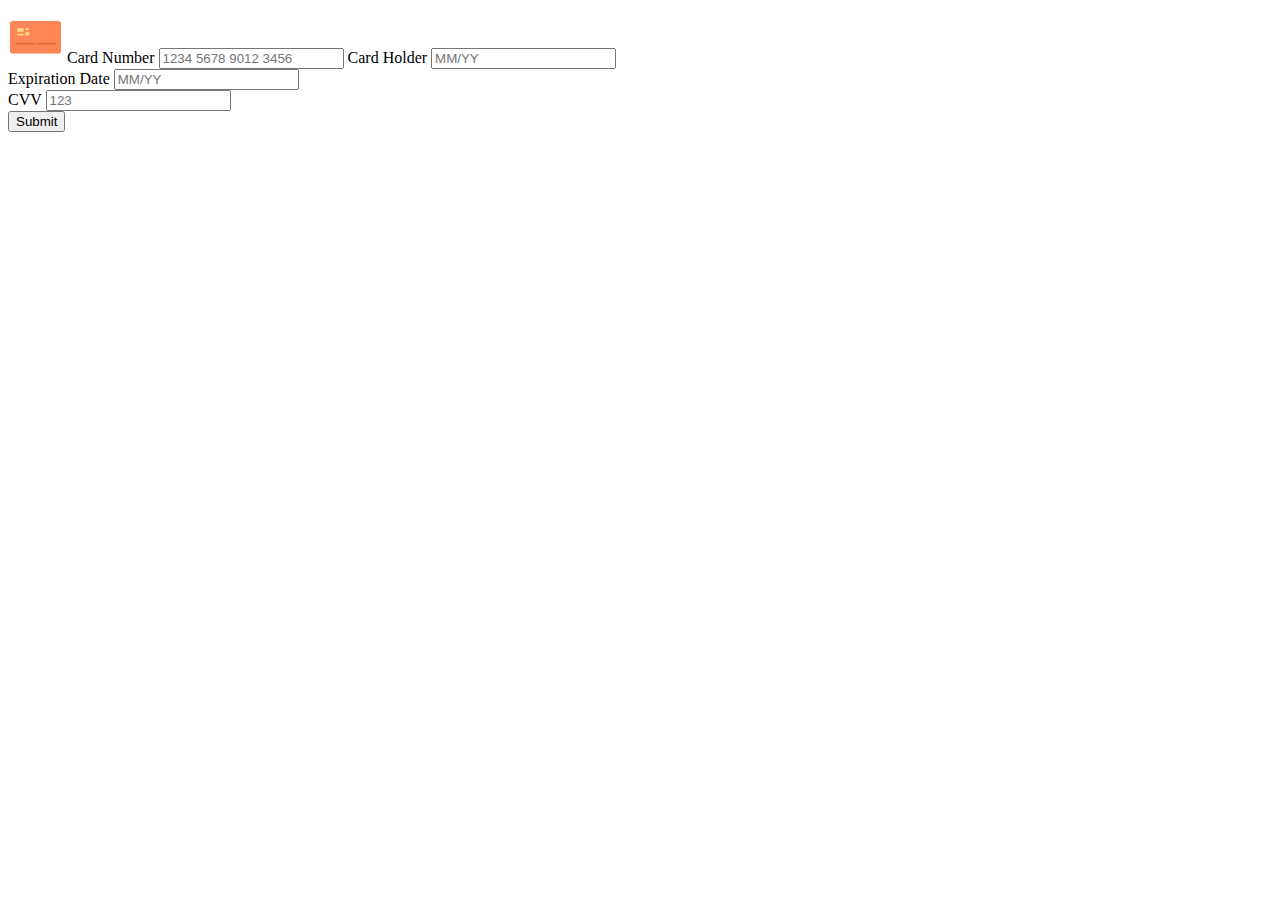
<file: creditcard form/index.html>
<!DOCTYPE html>
<html lang="en">
<head>
    <meta charset="UTF-8">
    <meta name="viewport" content="width=device-width, initial-scale=1.0">
    <title>Credit Card Form</title>
    <link rel="styleshhet" href="creditcard.css">
    <link rel="icon" href="creditcard.png">
    <link rel="icon" type="image/png" href="favicon.png"/>
    </head>
<body>
  <main class="form--container">
    <form class="credit-card-form">
        <div class="card front">
            <img
            class="card-image"
            src="[data-uri]"
            alt="Card Image"
            height="55px"
            />
            <label for="card-number">Card Number</label>
            <input id="card-number" type="text" maxlength="16" placeholder="1234 5678 9012 3456" required>

            <label for="card-holder">Card Holder</label>
            <input id="card-holder" type="text" placeholder="MM/YY" required>
            </div>
            
            <label for="exp-date">Expiration Date</label>
            <input id="exp-date" type="text" placeholder="MM/YY" required/>
            </div>

            <div class="card back">
                <label for="cvv">CVV</label>
                <input id="cvv" type="text" maxlength="4" placeholder="123" required>
            </div>
            
            
            <button type="submit">Submit</button>
    </form>
  </main>  
</body>
</html>
</file>
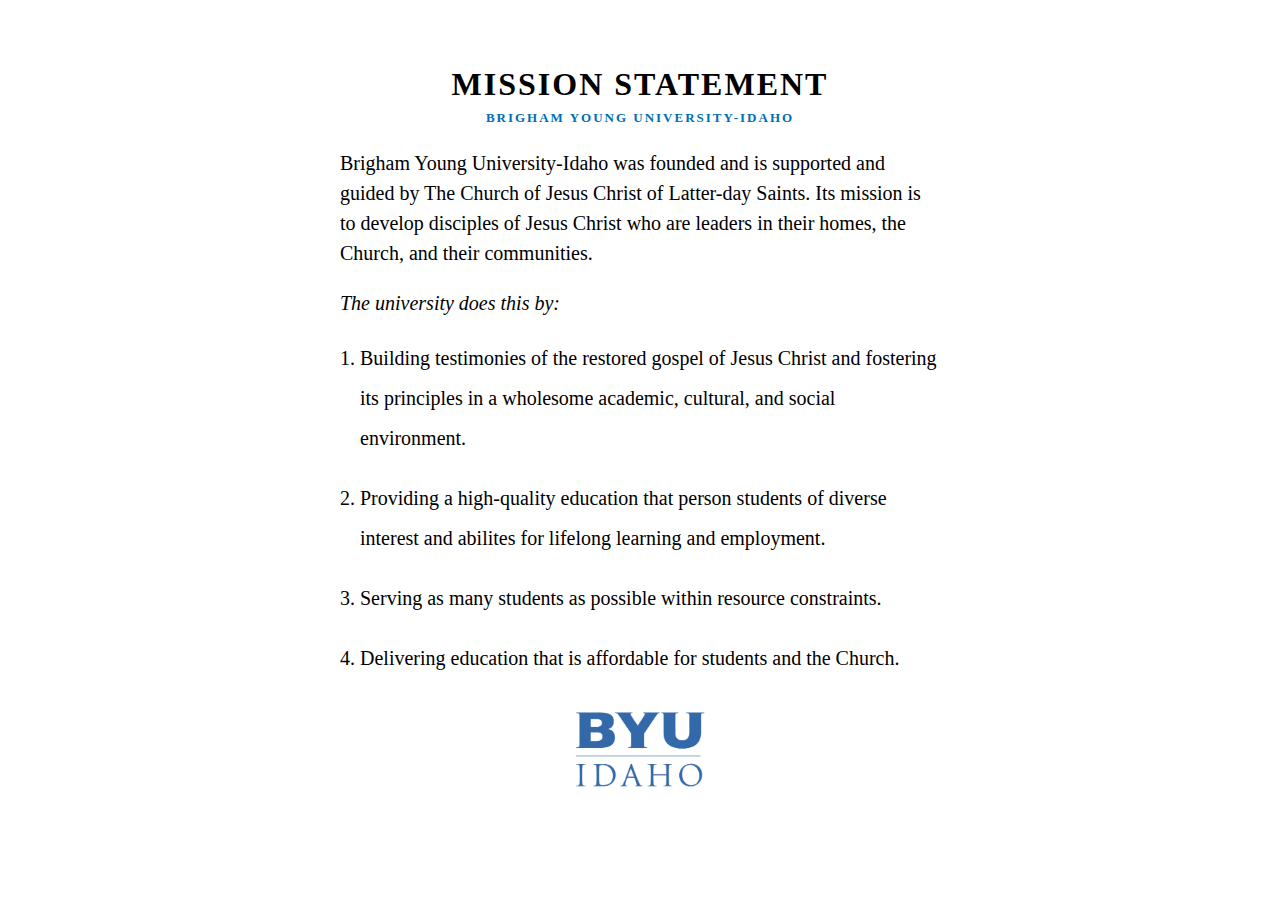
<file: mission/index.html>
<!DOCTYPE html>
<html lang="en">
<head>
    <meta charset="UTF-8">
    <meta name="viewport" content="width=device-width, initial-scale=1.0">
    <title>BYUI Mission Statement</title>
    <link rel="stylesheet" href="mission.css"/>
</head>
<body>
    <div class="content">
        <header class="title">
            <h1>Mission Statement</h1>
            <h2>Brigham Young University-Idaho</h2>
        </header>
        <main>
            <p>Brigham Young University-Idaho was founded and is supported and guided
                by The Church of Jesus Christ of Latter-day Saints. Its mission is to
                develop disciples of Jesus Christ who are leaders in their homes, the 
                Church, and their communities.
            </p>
            <p><em> The university does this by:</em></p>
           <ol class="this-list">
            <li>
                Building testimonies of the restored gospel of Jesus Christ and 
                fostering its principles in a wholesome academic, cultural, and
                social environment.
            </li>
            <li>
                Providing a high-quality education that person students of diverse
                interest and abilites for lifelong learning and employment.
            </li>
            <li>
                Serving as many students as possible within resource constraints.
            </li>
            <li>
                Delivering education that is affordable for students and the Church.
            </li>
           </ol>
        </main>
        <footer>
            <img src="byui-logo_blue.webp" alt="BYUI logo" class="logo" />
        </footer>
    </div>
</body>
</html>
</file>
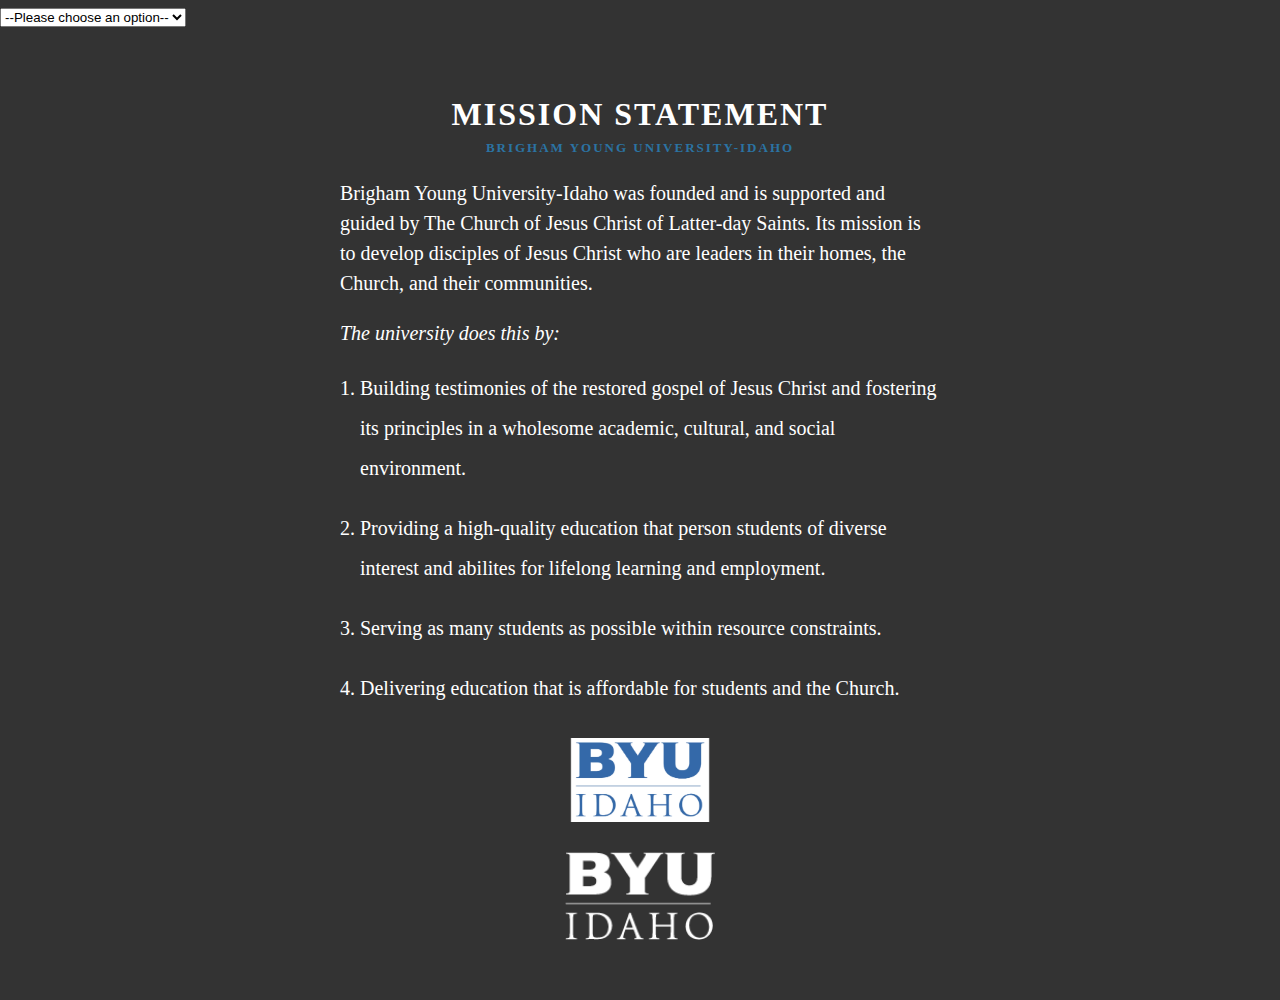
<file: mission_statement/index.html>
<!DOCTYPE html>
<html lang="en">
<head>
    <meta charset="UTF-8">
    <meta name="viewport" content="width=device-width, initial-scale=1.0">
    <title>BYUI Mission Statement</title>
    <link rel="stylesheet" href="mission.css"/>
    <script> src= "mission.js"</script>
</head>
<body>
    <div class="dark"></div>
    <select name="theme" id="themeSelector">
        <option value="">--Please choose an option--</option>
        <option value="light">Light</option>
        <option value="dark">Dark</option>
    </select>
  
    <div class="content">
        <header class="title">
            <h1>Mission Statement</h1>
            <h2>Brigham Young University-Idaho</h2>
        </header>
        <main>
            <p>Brigham Young University-Idaho was founded and is supported and guided
                by The Church of Jesus Christ of Latter-day Saints. Its mission is to
                develop disciples of Jesus Christ who are leaders in their homes, the 
                Church, and their communities.
            </p>
            <p><em> The university does this by:</em></p>
           <ol class="this-list">
            <li>
                Building testimonies of the restored gospel of Jesus Christ and 
                fostering its principles in a wholesome academic, cultural, and
                social environment.
            </li>
            <li>
                Providing a high-quality education that person students of diverse
                interest and abilites for lifelong learning and employment.
            </li>
            <li>
                Serving as many students as possible within resource constraints.
            </li>
            <li>
                Delivering education that is affordable for students and the Church.
            </li>
           </ol>
        </main>
        <footer>
            <img src="byui-logo_blue.webp" alt="BYUI logo" class="logo" />
            <img id="logo" src="byui-logo_white.png" alt="BYUI white logo" class="logo">
        </footer>
    </div>
</body>
</html>
</file>
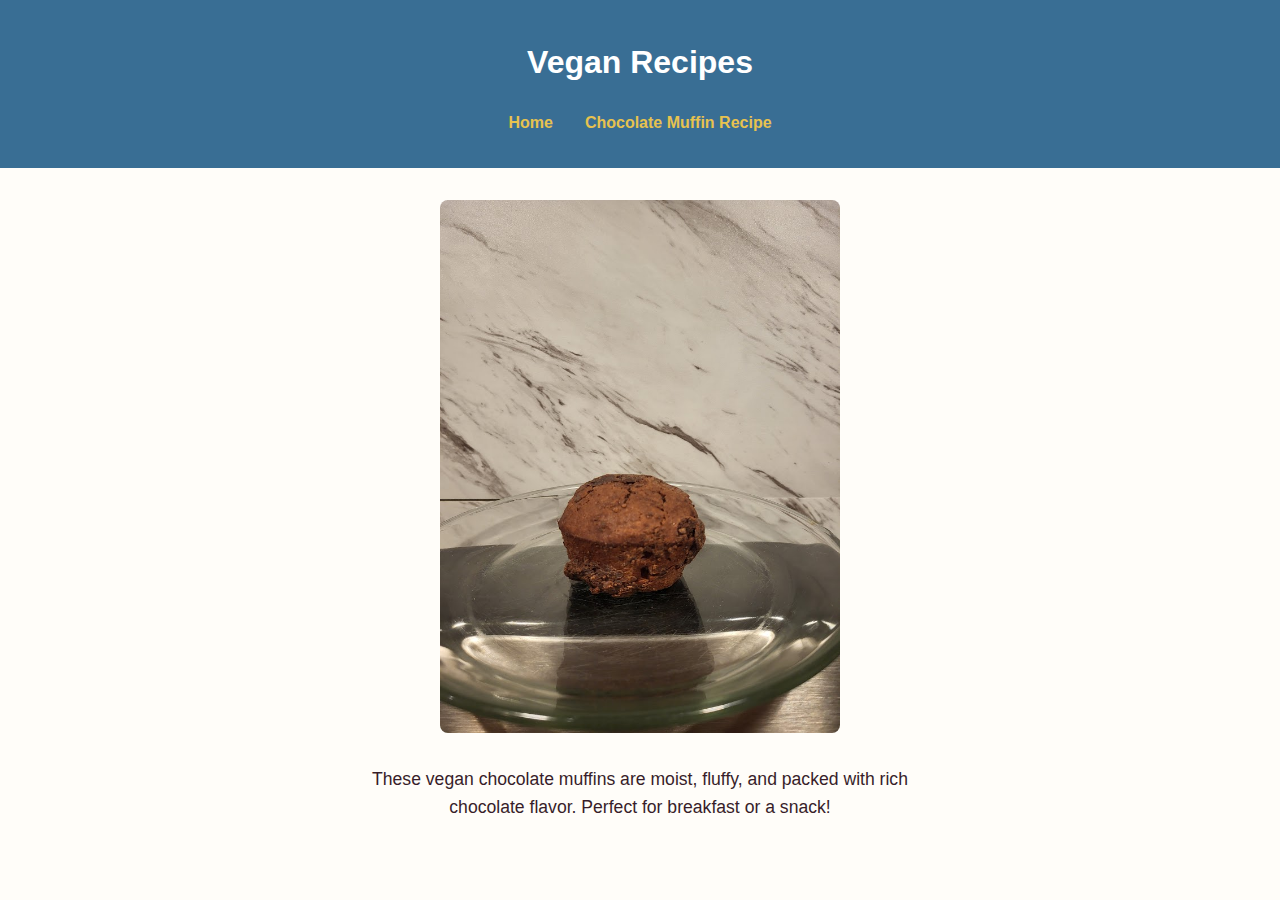
<file: personalsite/index.html>
<!DOCTYPE html>
<html lang="en">
<head>
    <meta charset="UTF-8">
    <meta name="viewport" content="width=device-width, initial-scale=1.0">
    <title>Vegan Chocolate Muffins</title>
    <link rel="stylesheet" href="chocmuffin.css"/>
</head>
<body>
    <header>
        <h1> Vegan Recipes</h1>
        <nav>
            <ul>
                <li><a href="index.html">Home</a></li>
                <li><a href="muffins.html"> Chocolate Muffin Recipe</a></li>
          
            </ul>
        </nav>
    </header>
    <main>
        <img src="muffin.jpg" alt="Vegan Chocolate Muffins" class="main-image">
        <p class="description">
            These vegan chocolate muffins are moist, fluffy, and packed with rich chocolate flavor. Perfect for breakfast or a snack!
        </p>
    </main>
</body>
</html>
</file>
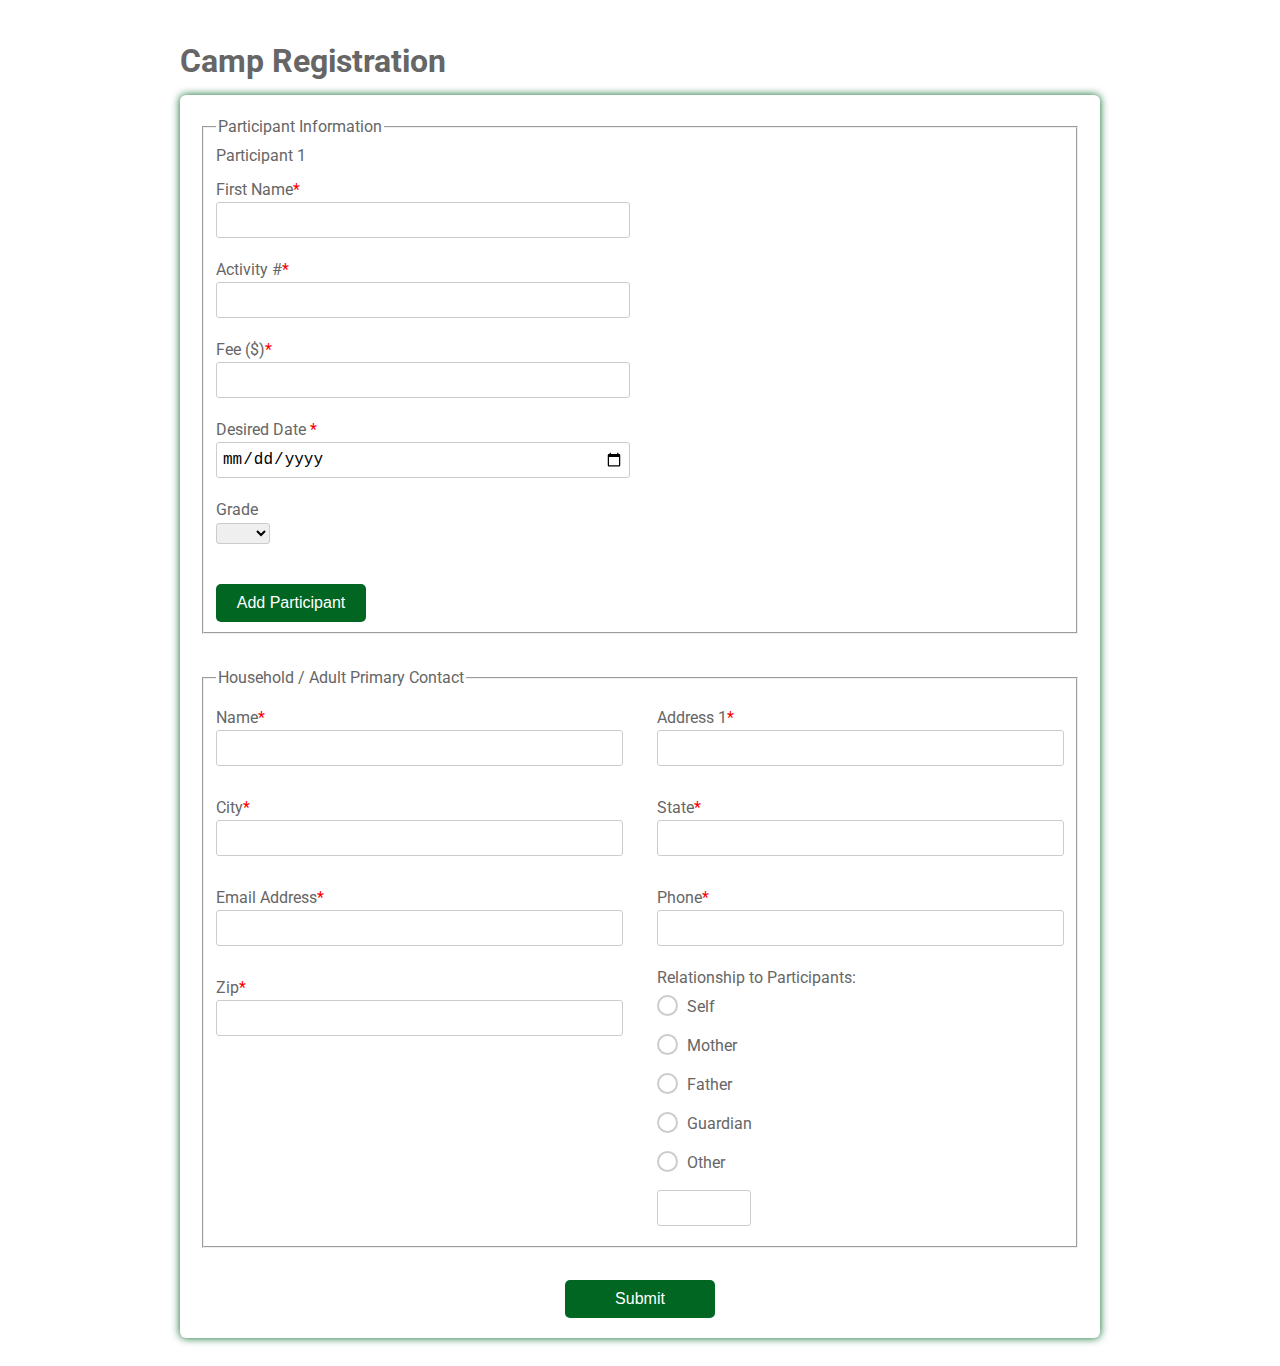
<file: register/index.html>
<!DOCTYPE html>
<html>
  <!-- Example based off of https://www.w3docs.com/learn-html/html-form-templates.html -->
  <head>
    <title>Camp Registration</title>
    <link
      href="https://fonts.googleapis.com/css?family=Roboto:300,400,500,700"
      rel="stylesheet"
    />
    <link rel="stylesheet" href="register.css" />
    <script src="register.js" defer></script>
  </head>
  <body>
    <div class="testbox">
      <h1>Camp Registration</h1>
      <form>
        <fieldset class="participants">
          <legend>Participant Information</legend>
          <section class="participant1">
            <p>Participant 1</p>
            <div class="item">
              <label for="fname"> First Name<span>*</span></label>
              <input id="fname" type="text" name="fname" value="" required />
            </div>
            <div class="item activities">
              <label for="activity">Activity #<span>*</span></label>
              <input id="activity" type="text" name="activity" />
            </div>
            <div class="item">
              <label for="fee">Fee ($)<span>*</span></label>
              <input id="fee" type="number" name="fee" />
            </div>
            <div class="item">
              <label for="date">Desired Date <span>*</span></label>
              <input id="date" type="date" name="date" />
            </div>
            <div class="item">
              <p>Grade</p>
              <select>
                <option selected value="" disabled selected></option>
                <option value="1">1st</option>
                <option value="2">2nd</option>
                <option value="3">3rd</option>
                <option value="4">4th</option>
                <option value="5">5th</option>
                <option value="6">6th</option>
                <option value="7">7th</option>
                <option value="8">8th</option>
                <option value="9">9th</option>
                <option value="10">10th</option>
                <option value="11">11th</option>
                <option value="12">12th</option>
              </select>
            </div>
          </section>
          <button type="button" id="add">Add Participant</button>
        </fieldset>

        <fieldset>
          <legend>Household / Adult Primary Contact</legend>
          <div class="columns">
            <div class="item">
              <label for="adult_name">Name<span>*</span></label>
              <input id="adult_name" type="text" name="adult_name" />
            </div>

            <div class="item">
              <label for="address1">Address 1<span>*</span></label>
              <input id="address1" type="text" name="address1" />
            </div>

            <div class="item">
              <label for="city">City<span>*</span></label>
              <input id="city" type="text" name="city" />
            </div>
            <div class="item">
              <label for="state">State<span>*</span></label>
              <input id="state" type="text" name="state" />
            </div>
            <div class="item">
              <label for="eaddress">Email Address<span>*</span></label>
              <input id="eaddress" type="text" name="eaddress" />
            </div>
            <div class="item">
              <label for="phone">Phone<span>*</span></label>
              <input id="phone" type="tel" name="phone" />
            </div>
            <div class="item">
              <label for="zip">Zip<span>*</span></label>
              <input id="zip" type="text" name="zip" />
            </div>

            <div class="question">
              <label>Relationship to Participants:</label>
              <div class="question-answer">
                <div>
                  <input
                    type="radio"
                    value="self"
                    id="radio_3"
                    name="relationship"
                  />
                  <label for="radio_3" class="radio"><span>Self</span></label>
                </div>
                <div>
                  <input
                    type="radio"
                    value="mother"
                    id="radio_4"
                    name="relationship"
                  />
                  <label for="radio_4" class="radio"><span>Mother</span></label>
                </div>
                <div>
                  <input
                    type="radio"
                    value="father"
                    id="radio_5"
                    name="relationship"
                  />
                  <label for="radio_5" class="radio"><span>Father</span></label>
                </div>
                <div>
                  <input
                    type="radio"
                    value="guardian"
                    id="radio_6"
                    name="relationship"
                  />
                  <label for="radio_6" class="radio"
                    ><span>Guardian</span></label
                  >
                </div>
                <div>
                  <input
                    type="radio"
                    value="other"
                    id="radio_7"
                    name="relationship"
                  />
                  <label for="radio_7" class="radio"><span>Other</span></label>
                  <input type="text" />
                </div>
              </div>
            </div>
          </div>
        </fieldset>
        <div class="btn-block">
          <button type="submit" id="submitButton">Submit</button>
        </div>
      </form>
      <section id="summary"></section>
    </div>
  </body>
</html>
</file>
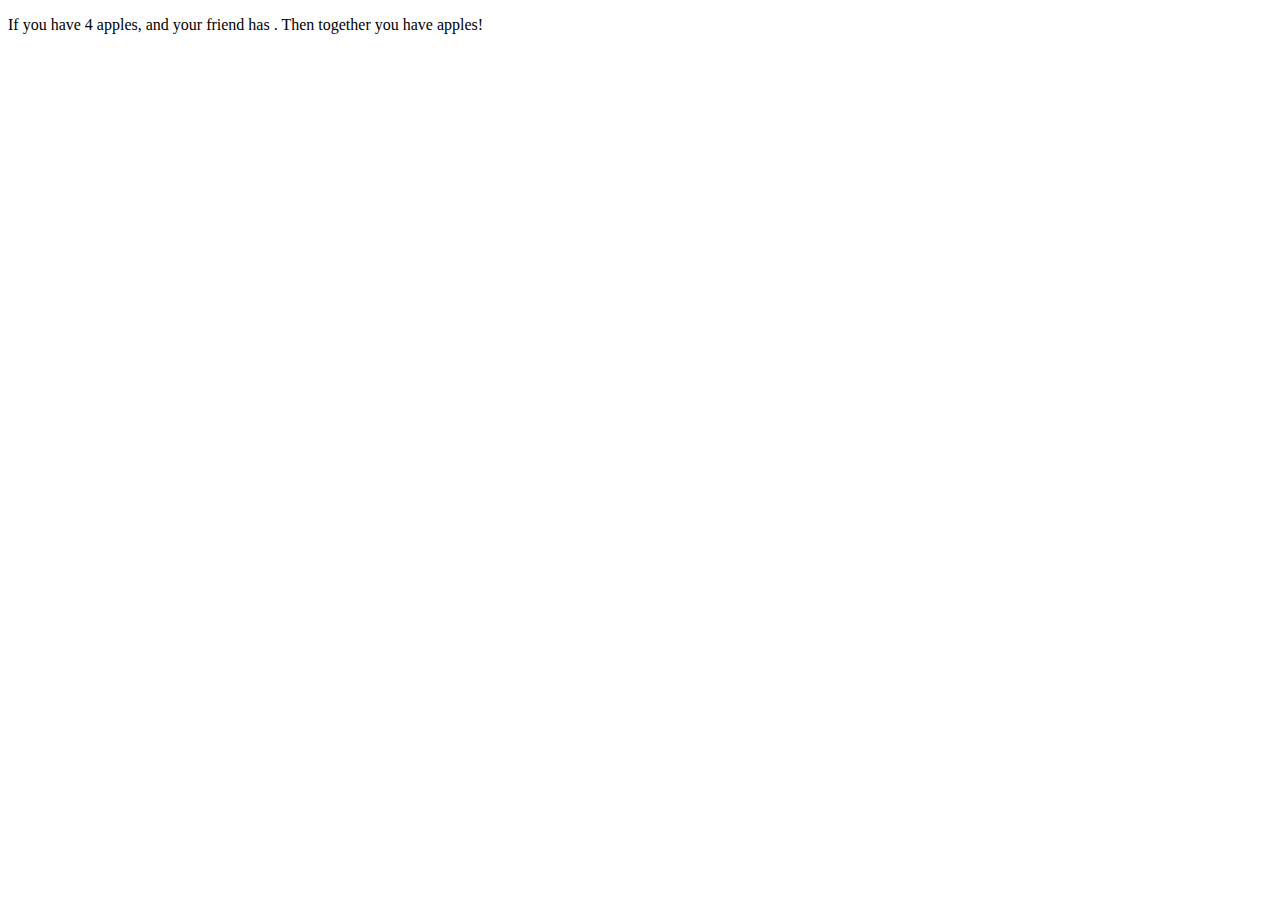
<file: sweetpea.html>
<!DOCTYPE html>
<html lang="en">
<head>
    <meta charset="UTF-8">
    <meta name="viewport" content="width=device-width, initial-scale=1.0">
    <title>SweetPea solution</title>
    <script src="sweetpea.js" defer></script>
</head>
<body>
<p> 
    If you have <span id="myAppleElement"></span> apples, and your friend has
    <span id="friendAppleElemnt"></span>. Then together you have
    <span id="totalApplesElemeent"></span> apples!
</p>    
</body>
</html>
</file>
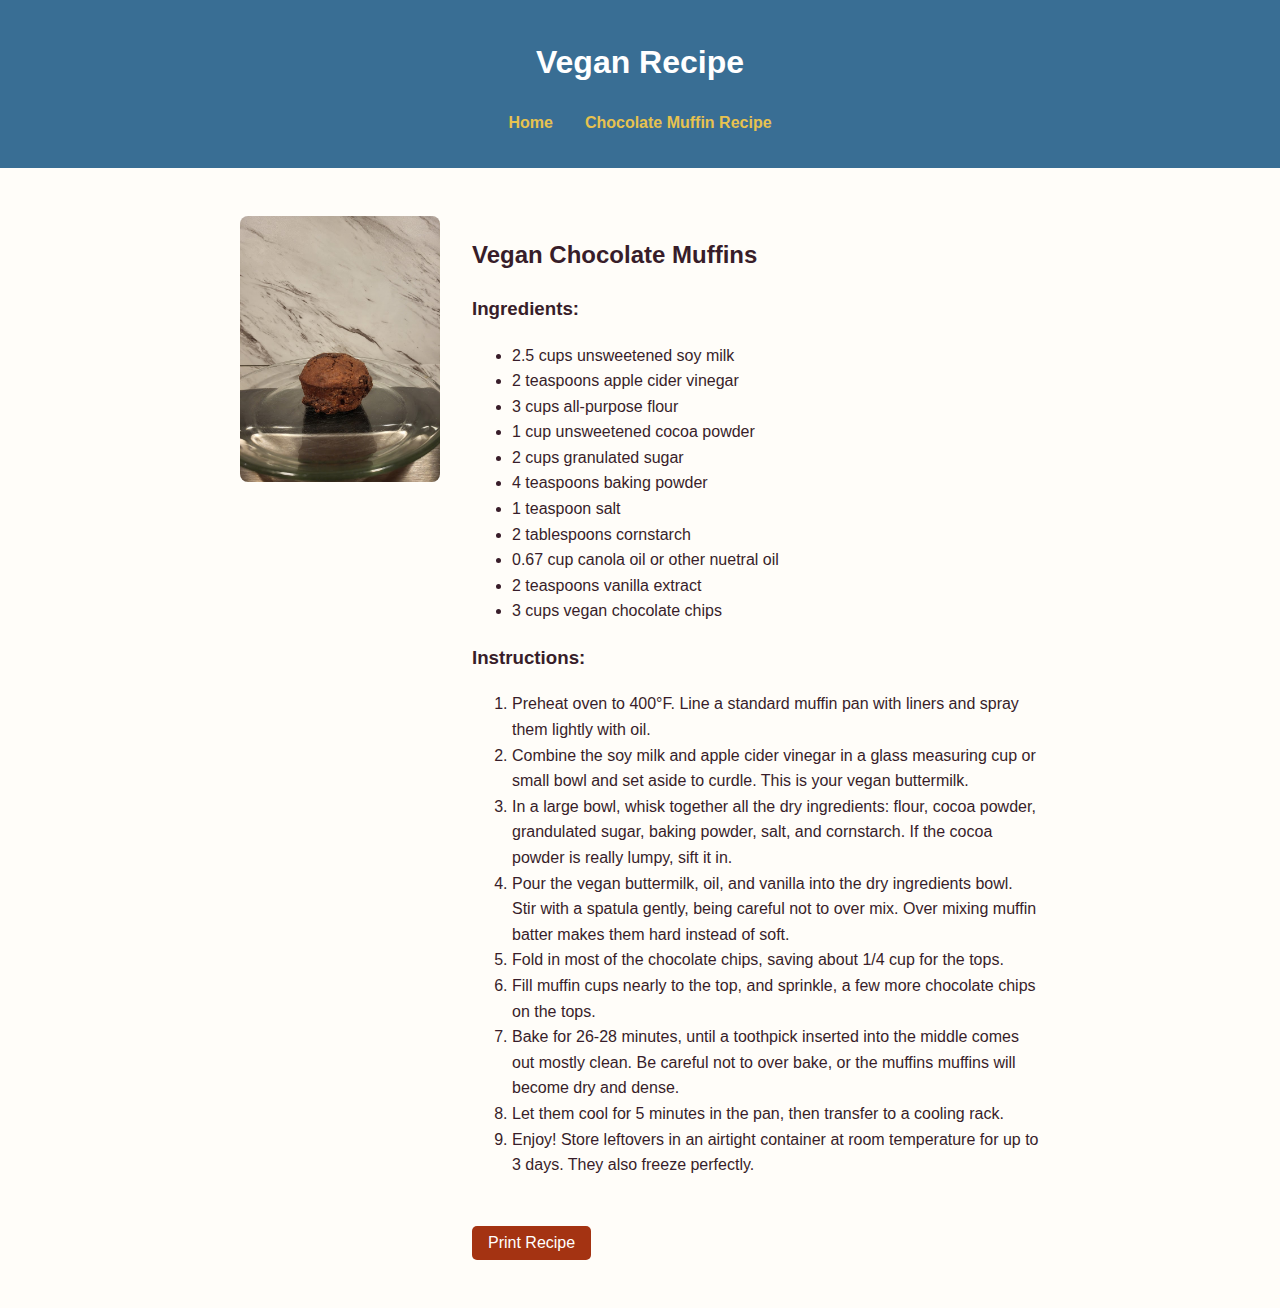
<file: personalsite/muffins.html>
<!DOCTYPE html>
<html lang="en">
<head>
    <meta charset="UTF-8">
    <meta name="viewport" content="width=device-width, initial-scale=1.0">
    <title>Vegan Chocolate Muffins</title>
    <link rel="stylesheet" href="chocmuffin.css"/>
</head>
<body>
   <header>
    <h1>Vegan Recipe</h1>
    <nav>
        <ul>
            <li><a href="index.html">Home</a></li>
            <li><a href="muffin.html">Chocolate Muffin Recipe</a></li>
        </ul>
    </nav>
   </header> 
   <main id="recipe-container" class="recipe-page">
        <!--JavaScript will inject recipe content here-->
    </main>
    <script src="muffin.js"></script>
</body>
</html>
</file>
<file: mission/mission.css>
body{
    font-family: "Times New Roman",  Times, serif;
    font-size: 20px;
    line-height: 1.5;
    margin: 0;
    padding: 0;
}

.content{
    max-width: 600px;
    margin: 40px auto;
    padding: 20px;
    text-align: left;
}

.title h1,
.title h2 {
    text-transform: uppercase;
    letter-spacing: 2px;
    margin: 0;
    text-align: center;
}

.title h1{
    color:black;
    font-size: xx-large;
}

.title,h2{
    color: #006EB6;
    margin-bottom: 15px;
    font-size: small;
}

.this-list{
    text-align: left;
    padding-left: 20px;
    margin-top: 10px;
}

.this-list{
    margin-bottom: 20px;
}

.this-list li{
    line-height: 2;
    margin-bottom: 20px;
}

.logo{
    width: 150px;
    display: block;
    margin: 30px auto 0;
}
</file>
<file: mission_statement/mission.css>
body{
    font-family: "Times New Roman",  Times, serif;
    font-size: 20px;
    line-height: 1.5;
    margin: 0;
    padding: 0;
    background-color: #333;
    
}
.dark h2{
    color:#2b73a3;
}
.content{
    max-width: 600px;
    margin: 40px auto;
    padding: 20px;
    text-align: left;
    color:white;
}

.title h1,
.title h2 {
    text-transform: uppercase;
    letter-spacing: 2px;
    margin: 0;
    text-align: center;
}

.title h1{
    color:White;
    font-size: xx-large;
}

.title,h2{
    color: #2b73a3;
    margin-bottom: 15px;
    font-size: small;
}

.this-list{
    text-align: left;
    padding-left: 20px;
    margin-top: 10px;
    color: white;
}

.this-list{
    margin-bottom: 20px;
    color:white;
}

.this-list li{
    line-height: 2;
    margin-bottom: 20px;
}

.logo{
    width: 150px;
    display: block;
    margin: 30px auto 0;
}
</file>
<file: personalsite/chocmuffin.css>
body {
    font-family: Arial, sans-serif;
    margin: 0;
    padding: 0;
    line-height: 1.6;
    background-color: #fffdf9;
    color: #381D2A; /*Accent 2 - readable dark plum*/
}

/*Header */
header {
    background-color: #396E94; /*Primary */
    color: white;
    padding: 1rem;
    text-align: center;
}

/*Navigation */
nav  ul {
    list-style: none;
    padding: 0;
    display: flex;
    justify-content: center;
    margin-top: 0.5rem;
}

nav ul li {
    margin: 0 1rem;
}
nav a { 
    color: #E7C24F; /*Secondary */
    text-decoration: none;
    font-weight: bold;
}

nav a:hover {
    color: #381D2A; /*Accent 1 - dark red */
    text-decoration: underline;
}

/*Home Page Image */
.main-image {
    display: block;
    max-width: 400px;
    width: 90%;
    margin: 2rem auto;
    border-radius: 8px;
}

/*Home Page Content */
.description {
    max-width: 600px;
    margin: 0 auto 2rem;
    padding: 0 1rem;
    text-align: center;
    font-size: 1.1rem;
    color: #381D2A; /*Accent 2 - readable dark plum*/
}

/*Recipe Page Layout */
.recipe-page {
    max-width: 800px;
    margin: 2rem auto;
    padding: 1rem;
    display: flex;
    flex-direction: row;
    gap: 2rem;
}

/*Recipe Image */
.small-image {
    max-width: 200px;
    height: auto;
    border-radius: 8px;
    align-self: flex-start;
}

/*Section text */
.recipe-page section {
    flex: 1;
    color: #381D2A;
}

/*Print Button */
#print-btn {
    margin-top: 2rem;
    padding: 0.5rem 1rem;
    background-color: #A43312;
    color: white;
    border: none;
    border-radius: 5px;
    font-size: 1rem;
    cursor: pointer;
    position:relative;
    left: 0;

}

#print-btn:hover {
    background-color: #396E94; /*Primary */

}
</file>
<file: register/register.css>
* {
    box-sizing: border-box;
  }
  body {
    font-family: Roboto, Arial, sans-serif;
    font-size: 16px;
    color: #666;
    line-height: 22px;
  }

  div,
  form,
  input,
  select,
  textarea,
  label,
  p {
    padding: 0;
    margin: 0;
    outline: none;
    font-size: 16px;
    line-height: 24px;
  }

  .testbox {
    padding: 20px;
    max-width: 960px;
    margin: 0 auto;
  }
  form {
    padding: 20px;
    border-radius: 6px;
    background: #fff;
    box-shadow: 0 0 8px #006622;
  }
  fieldset {
    margin-bottom: 2em;
  }
  input,
  select,
  textarea {
    margin-bottom: 10px;
    border: 1px solid #ccc;
    border-radius: 3px;
  }
  input {
    width: 100%;
    padding: 5px;
  }
  input[type="checkbox"] {
    width: auto;
    margin-right: 1em;
  }
  input[type="date"] {
    padding: 4px 5px;
  }
  textarea {
    width: 100%;
    padding: 5px;
  }
  .item:hover p,
  .item:hover i,
  .question:hover p,
  .question label:hover,
  input:hover::placeholder {
    color: #006622;
  }
  .item input:hover,
  .item select:hover,
  .item textarea:hover {
    border: 1px solid transparent;
    box-shadow: 0 0 3px 0 #006622;
    color: #006622;
  }
  .item {
    position: relative;
    margin: 10px 0;
  }
  .item span {
    color: red;
  }


  .columns {
    display: flex;
    justify-content: space-between;
    flex-direction: row;
    flex-wrap: wrap;
  }
  .columns div {
    width: 48%;
  }

  /* Style checkbox and radio. To do this we have to hide the defaults then we create our own */
  input[type="radio"] {
    display: none;
  }
  label.radio {
    position: relative;
    display: inline-block;
    margin: 5px 20px 15px 0;
    cursor: pointer;
  }
  .question span {
    margin-left: 30px;
  }
  .question-answer label {
    display: block;
  }
  label.radio:before {
    content: "";
    position: absolute;
    left: 0;
    width: 17px;
    height: 17px;
    border-radius: 50%;
    border: 2px solid #ccc;
  }
  input[type="radio"]:checked + label:before,
  label.radio:hover:before {
    border: 2px solid #006622;
  }
  label.radio:after {
    content: "";
    position: absolute;
    top: 6px;
    left: 5px;
    width: 8px;
    height: 4px;
    border: 3px solid #006622;
    border-top: none;
    border-right: none;
    transform: rotate(-45deg);
    opacity: 0;
  }
  input[type="radio"]:checked + label:after {
    opacity: 1;
  }
  /* end style checkbox and radio */
  .btn-block {
    margin-top: 10px;
    text-align: center;
  }
  button {
    width: 150px;
    padding: 10px;
    border: none;
    border-radius: 5px;
    background: #006622;
    font-size: 16px;
    color: #fff;
    cursor: pointer;
  }
  button:hover {
    background: #00b33c;
  }

.participants {
  display: grid;
  grid-template-columns: repeat(auto-fit, minmax(400px, 1fr));
  gap: 20px;
}

#add {
  grid-column: span 2; /* makes sure it’s on its own row */
}



  @media (max-width: 568px) {
    .columns div {
      width: 100%;
    }
  }
</file>
<file: creditcard form/creditcard.css>
@import url('https://fonts.googleapis.com/css?family=Lato:400, 700, 300');
@import url('https://use.fontawesome.com/f1e0bf0cbc.css');

body {
    font-family: Lato, sans-serif;
    background-color: #f0f0f0;
    margin: 0;
    padding: 2rem;
    display: flex;
    justify-content: center;
    align-items: center;
    min-height: 100vh;;
}

form {
    background-color: #fff;
    padding: 2rem;
    border-radius: 1rem;
    box-shadow: 0 0 20px rgba(0, 0, 0, 0.1);
    max-width: 500px;
    width: 100%;
}

label {
    display: block;
    font-weight: bold;
    margin-top: 1rem;
}

input[type="text"],
input[type="number"] {
    width: 100%;
    padding: 0.75rem;
    margin-top: 0.25rem;
    border: 1px solid #ccc;
    border-radius: 0.5rem;
    font-size: 1rem;
}

input[type="text"]::placeholder {
    color: #aaa;
}

button {
    margin-top: 2rem;
    background-color: #008CBA;
    color: white;
    padding: 1rem;
    width: 100%;
    border: none;
    border-radius: 0.5rem;
    font-size: 1.2rem;
    cursor: pointer;
}

button:hover {
    background-color: #006f98;
}

#card-success,
#form-errors {
    background-color: #f6f6f6;
    padding: 1rem;
    border-radius: 0.5rem;
    text-align: center;
    margin-bottom: 1rem;
}

#card-success {
    border-left: 5px solid #28a745;
    color: #28a745;
}

#form-errors {
    border-left: 5px solid #dc3545;
    color: #dc3545;
}

#card-success i,
#form-errors i {
    font-size: 2rem;
    display: block;
    margin-bottom: 0.5rem;
}

.hidden {
    display: none;
}

#exp-container,
#cvc-container {
    display: flex;
    gap: 0.5rem;
}

#exp-container input,
#cvc-container input {
    flex: 1;
}

/*Optional styles for the card icon*/
#amount {
    display: block;
    font-weight:bold;
    font-size: 1.25rem;
    margin-bottom: 1rem;
}
</file>
